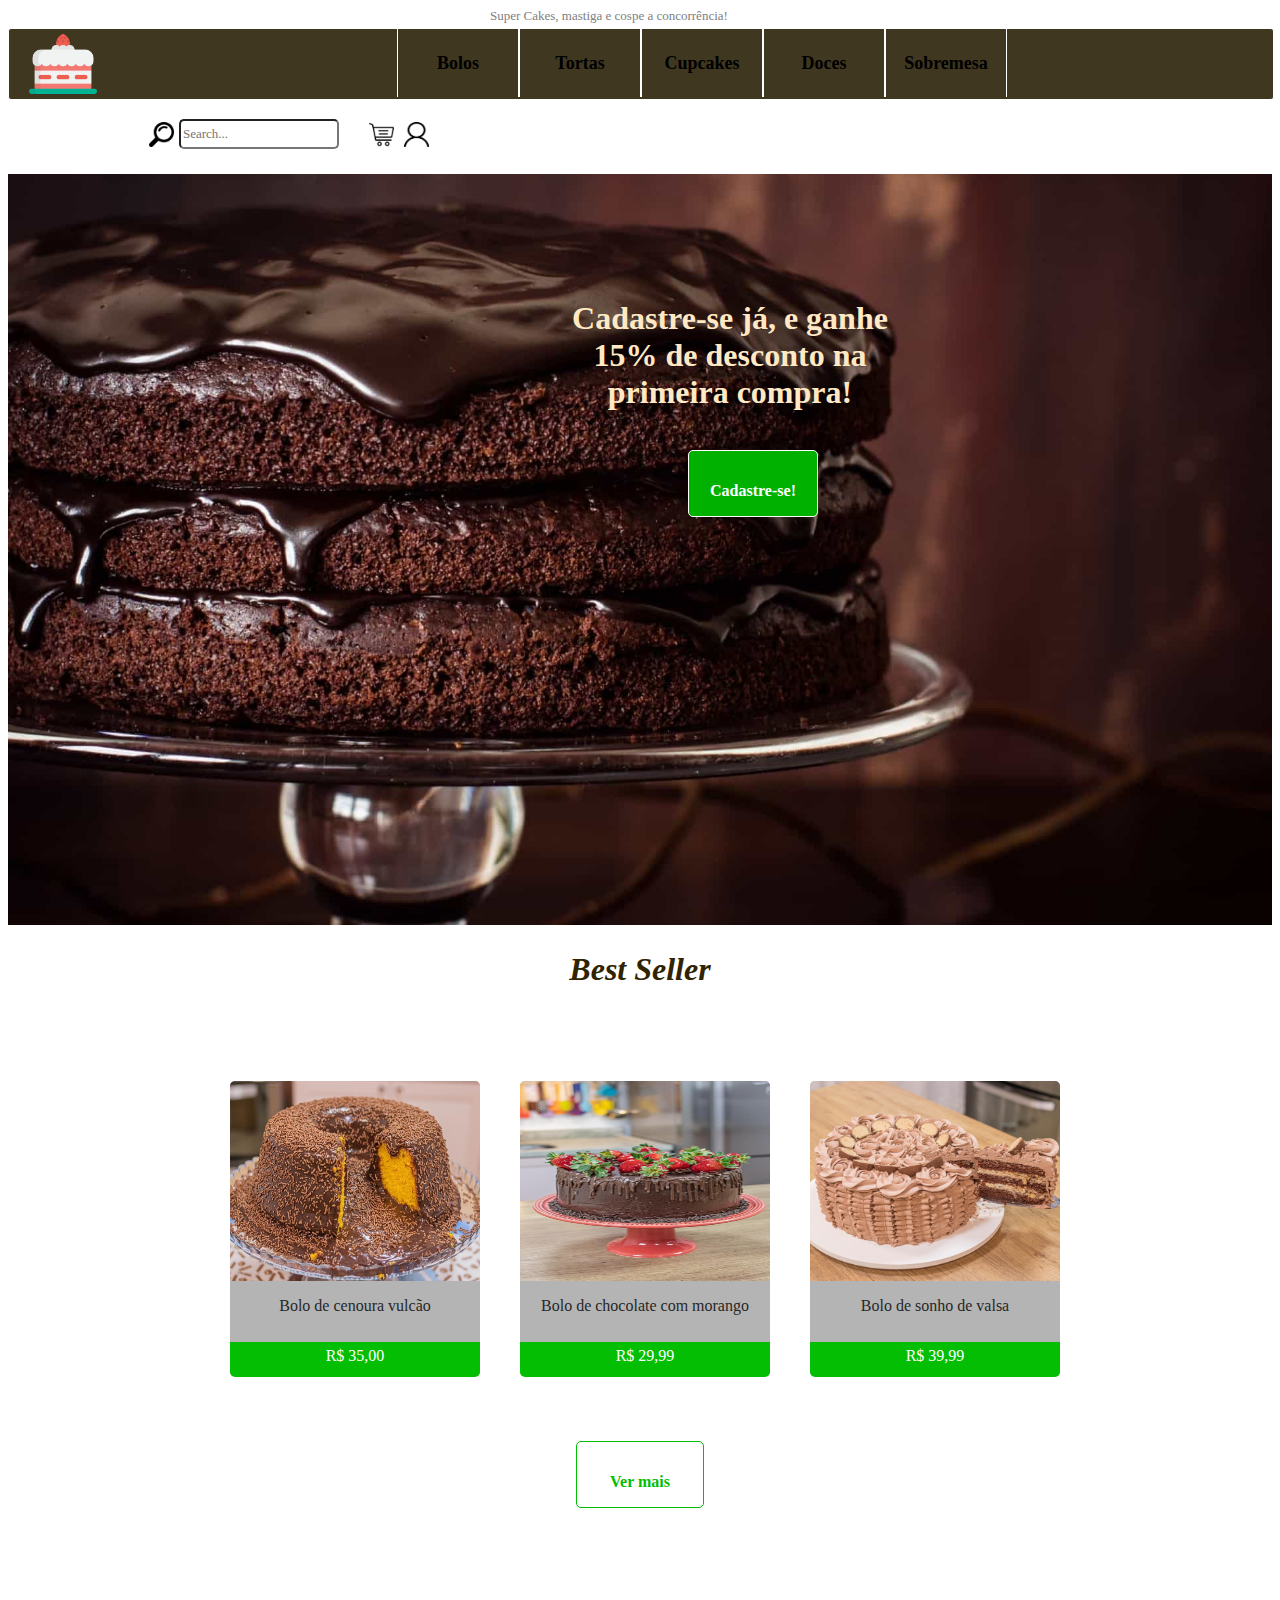
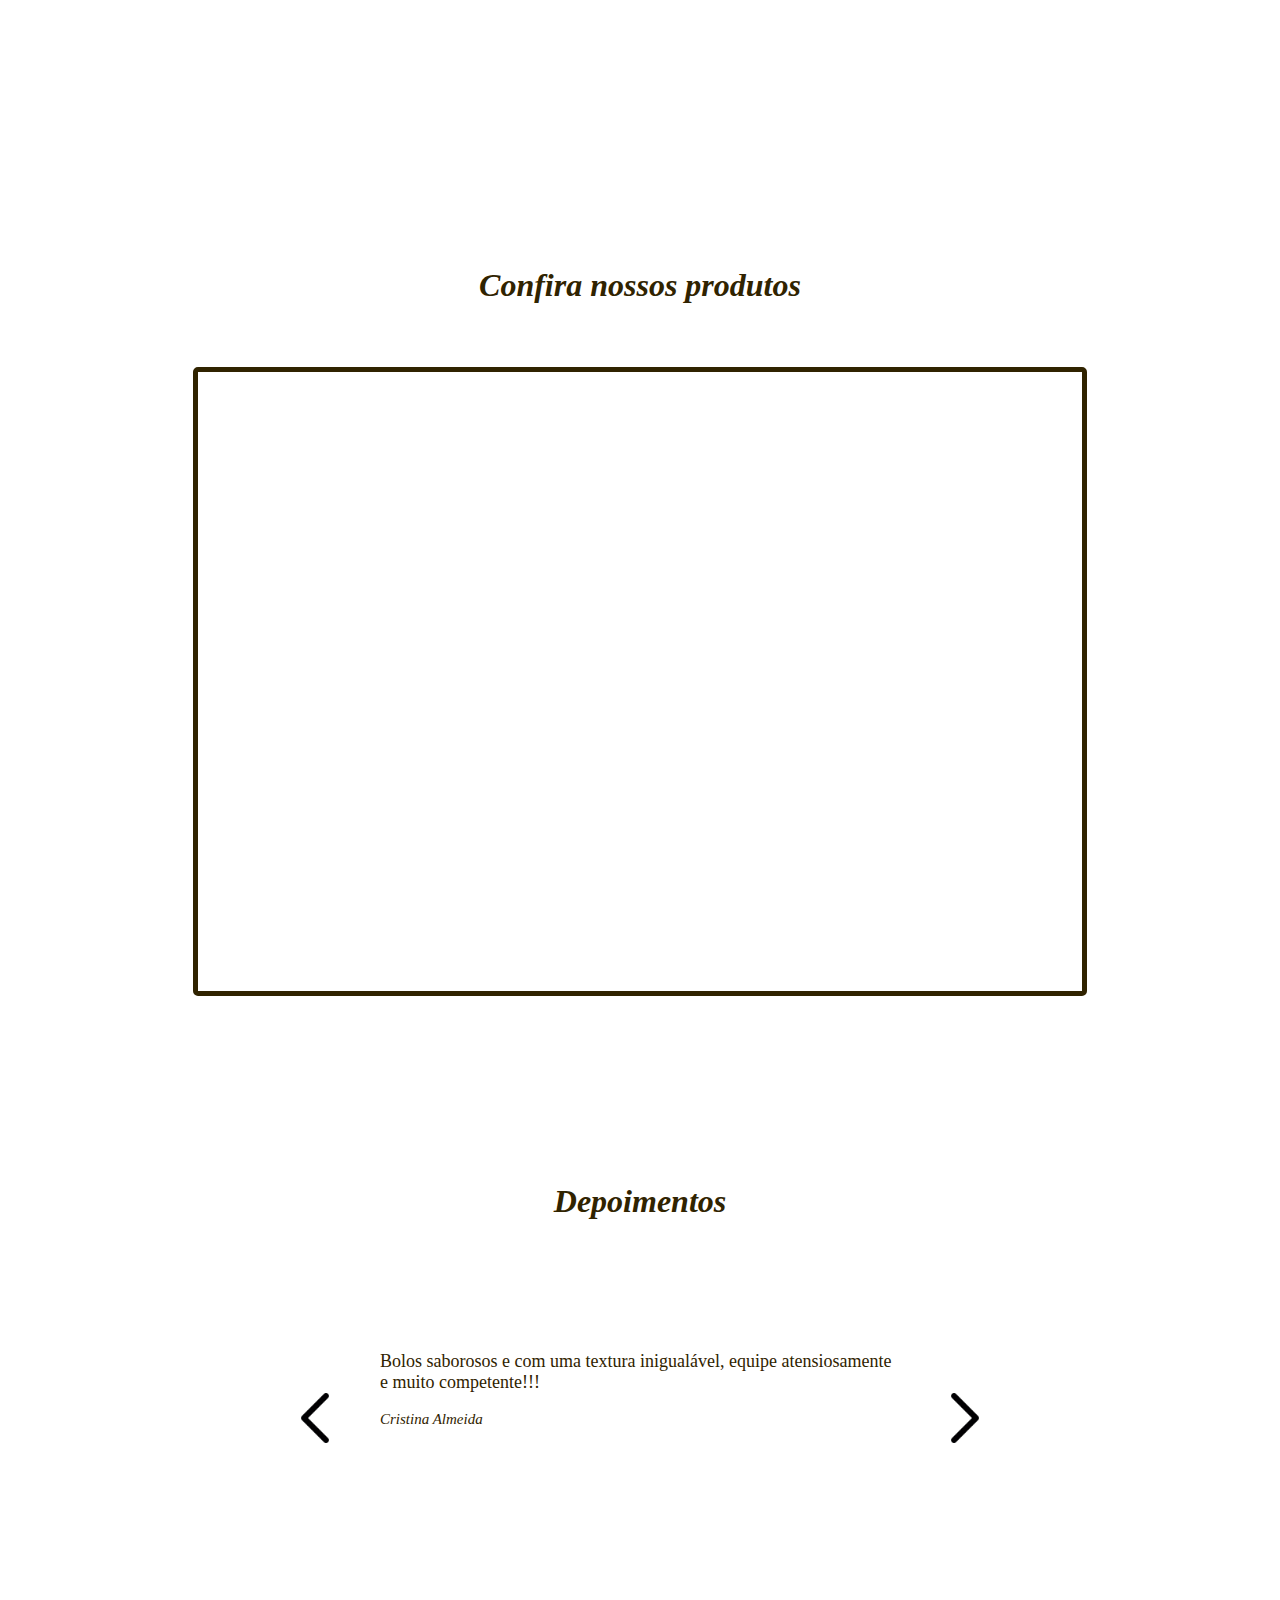
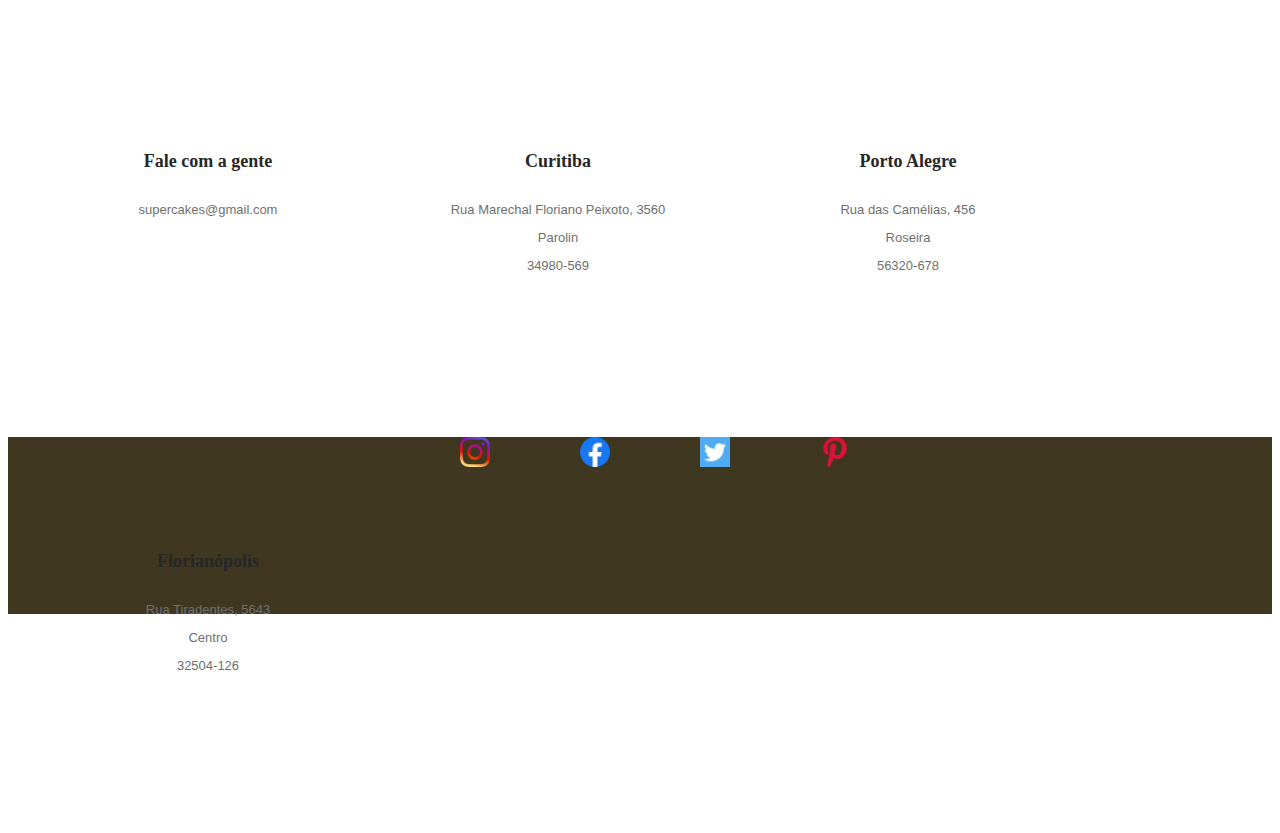
<file: index.html>
<html>

<head>
    <meta charset="utf-8" />
    <title>Super Cakes</title>

    <link rel="stylesheet" href="css/styles.css" />
    <link rel="stylesheet" href="https://stackpath.bootstrapcdn.com/bootstrap/4.1.3/css/bootstrap.min.css" integrity="sha384-MCw98/SFnGE8fJT3GXwEOngsV7Zt27NXFoaoApmYm81iuXoPkFOJwJ8ERdknLPMO" crossorigin="anonymous">
</head>

<body>
    <div class="div-header">Super Cakes, mastiga e cospe a concorrência!</div>
    <div class="div-menu">
        <div class="div-logo">
            <img src="img/icon.png" />
        </div>
        <div class="div-menu-options">
            <div class="div-menu-options-option"><b>Bolos</b></div>
            <div class="div-menu-options-option"><b>Tortas</b></div>
            <div class="div-menu-options-option"><b>Cupcakes</b></div>
            <div class="div-menu-options-option"><b>Doces</b></div>
            <div class="div-menu-options-option"><b>Sobremesa</b></div>
        </div>
        <div class="div-menu-utils">
            <div class="div-menu-utils-search">
                <div class="div-menu-utils-icon">
                    <img src="img/search.png" />
                </div>
                <input class="menu-utils-search-input" type="text" placeholder="Search..." />
            </div>
            <div class="div-menu-utils-icon" onclick="location.href='html/carrinho.html'">
                <img src="img/cart.png" />
            </div>
            <div class="div-menu-utils-icon" onclick="location.href='html/login.html'">
                <img src="img/login.jpg" />
            </div>
        </div>
    </div>
    <div class="div-menu-wallpaper">
        <img src="img/bolos.jpg" />
        <div class="div-menu-wallpaper-message">
            <b>Cadastre-se já, e ganhe 15% de desconto na primeira compra!</b>
        </div>
        <div class="div-menu-wallpaper-button" onclick="location.href='html/cadastro.html'">
            <p><b>Cadastre-se!</b></p>
        </div>
    </div>
    <div class="div-produtos">
        <div class="div-produtos-titulo ">
            <p><b>Best Seller</b></p>
        </div>
        <diV class="div-produtos-list ">
            <div class="div-produtos-list-item ">
                <img src="img/bolocenouravulcao.jpeg " />
                <div class="div-produtos-list-item-title ">
                    <p>Bolo de cenoura vulcão</p>
                </div>
                <div class="div-produtos-list-item-preco ">R$ 35,00</div>
            </div>
            <div class="div-produtos-list-item ">
                <img src="img/chocolateCmorangos.jpeg " />
                <div class="div-produtos-list-item-title ">
                    <p>Bolo de chocolate com morango</p>
                </div>
                <div class="div-produtos-list-item-preco ">R$ 29,99</div>
            </div>
            <div class="div-produtos-list-item ">
                <img src="img/sonhodevalsa.jpeg " />
                <div class="div-produtos-list-item-title ">
                    <p>Bolo de sonho de valsa</p>
                </div>
                <div class="div-produtos-list-item-preco ">R$ 39,99</div>
            </div>
        </diV>
        <div class="div-produtos-mais-op" onclick="location.href='html/produtos.html'">
            <p><b>Ver mais</b></p>
        </div>
    </div>
    <div class="div-video-demo ">
        <div class="div-video-demo-titulo ">
            <p><b>Confira nossos produtos</b></p>
        </div>
        <div class="div-video-demo-video ">
            <iframe width="100% " height="100% " src="https://www.youtube.com/embed/Yv2KFeS2a5E " title="YouTube video player " frameborder="0 " allow="accelerometer; autoplay; clipboard-write; encrypted-media; gyroscope; picture-in-picture " allowfullscreen></iframe>
        </div>
    </div>
    <div class="div-video-demo-titulo ">
        <p><b>Depoimentos</b></p>
    </div>
    <div class="div-depoimentos ">
        <div class="div-depoimentos-card-button-back" onclick="back()">
            <img src="img/next.jpg " />
        </div>
        <div class="div-depoimentos-card" id="divDepoCard">
        </div>
        <div class="div-depoimentos-card-button-next" onclick="next()">
            <img src="img/next.jpg " />
        </div>
    </div>
    <div class="div-contact ">
        <div class="div-contact-card ">
            <div class="div-contact-card-title ">
                <p>Fale com a gente</p>
            </div>
            <div class="div-contact-card-content ">
                <p>supercakes@gmail.com</p>
            </div>
        </div>
        <div class="div-contact-card ">
            <div class="div-contact-card-title ">
                <p>Curitiba</p>
            </div>
            <div class="div-contact-card-content ">
                <p>Rua Marechal Floriano Peixoto, 3560</p>
                <p>Parolin</p>
                <p>34980-569</p>
            </div>
        </div>
        <div class="div-contact-card ">
            <div class="div-contact-card-title ">
                <p>Porto Alegre</p>
            </div>
            <div class="div-contact-card-content ">
                <p>Rua das Camélias, 456</p>
                <p>Roseira</p>
                <p>56320-678</p>
            </div>
        </div>
        <div class="div-contact-card ">
            <div class="div-contact-card-title ">
                <p>Florianópolis</p>
            </div>
            <div class="div-contact-card-content ">
                <p>Rua Tiradentes, 5643</p>
                <p>Centro</p>
                <p>32504-126</p>
            </div>
        </div>
    </div>
    <div class="div-footer ">
        <div class="div-footer-icons ">
            <div class="div-footer-icons-img ">
                <img src="img/insta.png " />
            </div>
            <div class="div-footer-icons-img ">
                <img src="img/face.png " />
            </div>
            <div class="div-footer-icons-img ">
                <img src="img/twitter.png " />
            </div>
            <div class="div-footer-icons-img ">
                <img src="img/pint.png " />
            </div>
        </div>
    </div>
    <script type="text/javascript" src="js/index.js"></script>
</body>

</html>
</file>
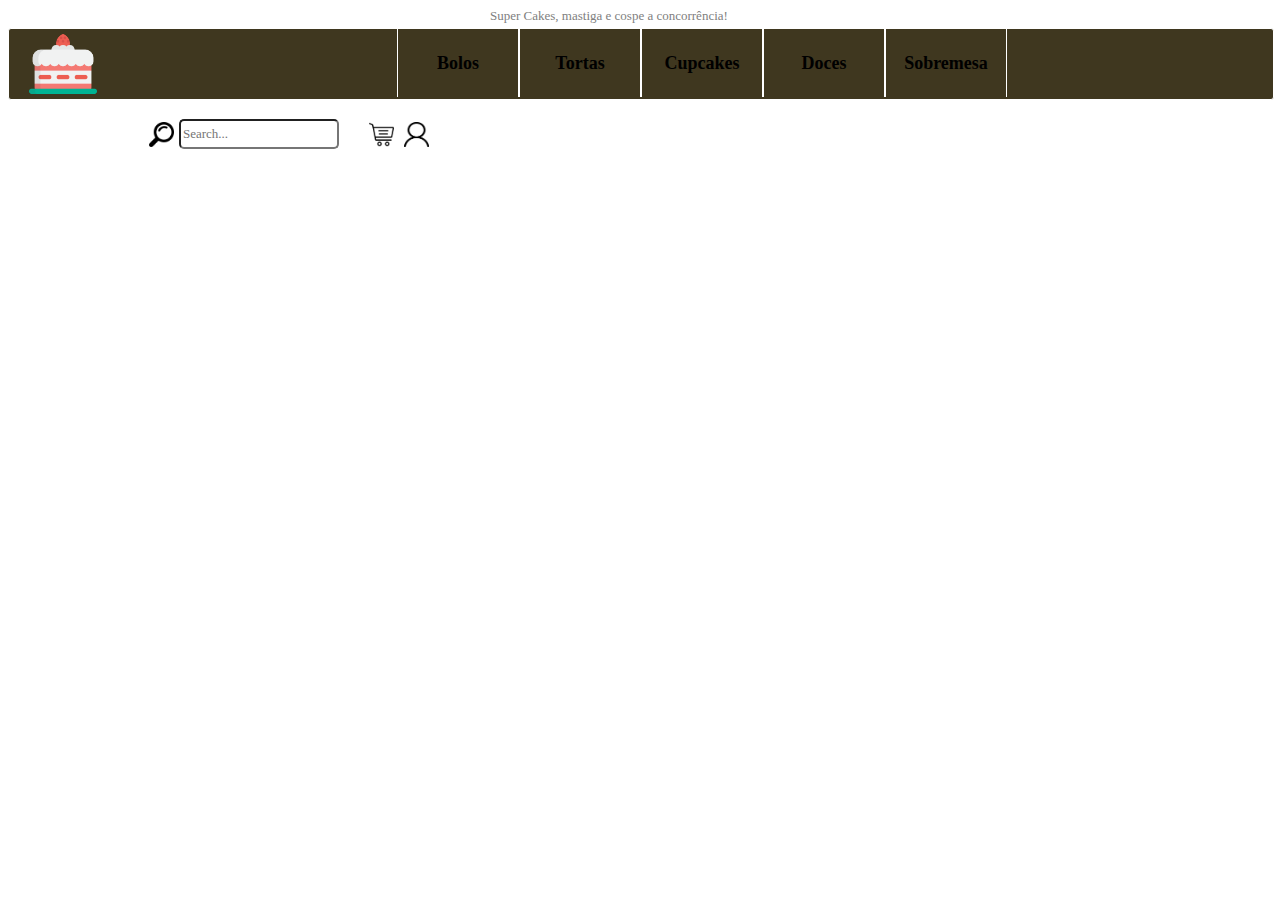
<file: html/carrinho.html>
<htmL>

<head>
    <meta charset="utf-8" />
    <title>Super Cakes - Carrinho</title>

    <link rel="stylesheet" href="../css/styles.css" />
    <link rel="stylesheet" href="https://stackpath.bootstrapcdn.com/bootstrap/4.1.3/css/bootstrap.min.css" integrity="sha384-MCw98/SFnGE8fJT3GXwEOngsV7Zt27NXFoaoApmYm81iuXoPkFOJwJ8ERdknLPMO" crossorigin="anonymous">
</head>

<body>
    <div class="div-header">Super Cakes, mastiga e cospe a concorrência!</div>
    <div class="div-menu">
        <div class="div-logo" onclick="location.href='../index.html'">
            <img src="../img/icon.png" />
        </div>
        <div class="div-menu-options">
            <div class="div-menu-options-option"><b>Bolos</b></div>
            <div class="div-menu-options-option"><b>Tortas</b></div>
            <div class="div-menu-options-option"><b>Cupcakes</b></div>
            <div class="div-menu-options-option"><b>Doces</b></div>
            <div class="div-menu-options-option"><b>Sobremesa</b></div>
        </div>
        <div class="div-menu-utils">
            <div class="div-menu-utils-search">
                <div class="div-menu-utils-icon">
                    <img src="../img/search.png" />
                </div>
                <input class="menu-utils-search-input" type="text" placeholder="Search..." />
            </div>
            <div class="div-menu-utils-icon" onclick="location.href='carrinho.html'">
                <img src="../img/cart.png" />
            </div>
            <div class="div-menu-utils-icon" onclick="location.href='login.html'">
                <img src="../img/login.jpg" />
            </div>
        </div>
    </div>
    <div class="div-cart-root" id="divCartRoot">
    </div>
    <script type="text/javascript" src="../js/cart.js"></script>
</body>

</htmL>
</file>
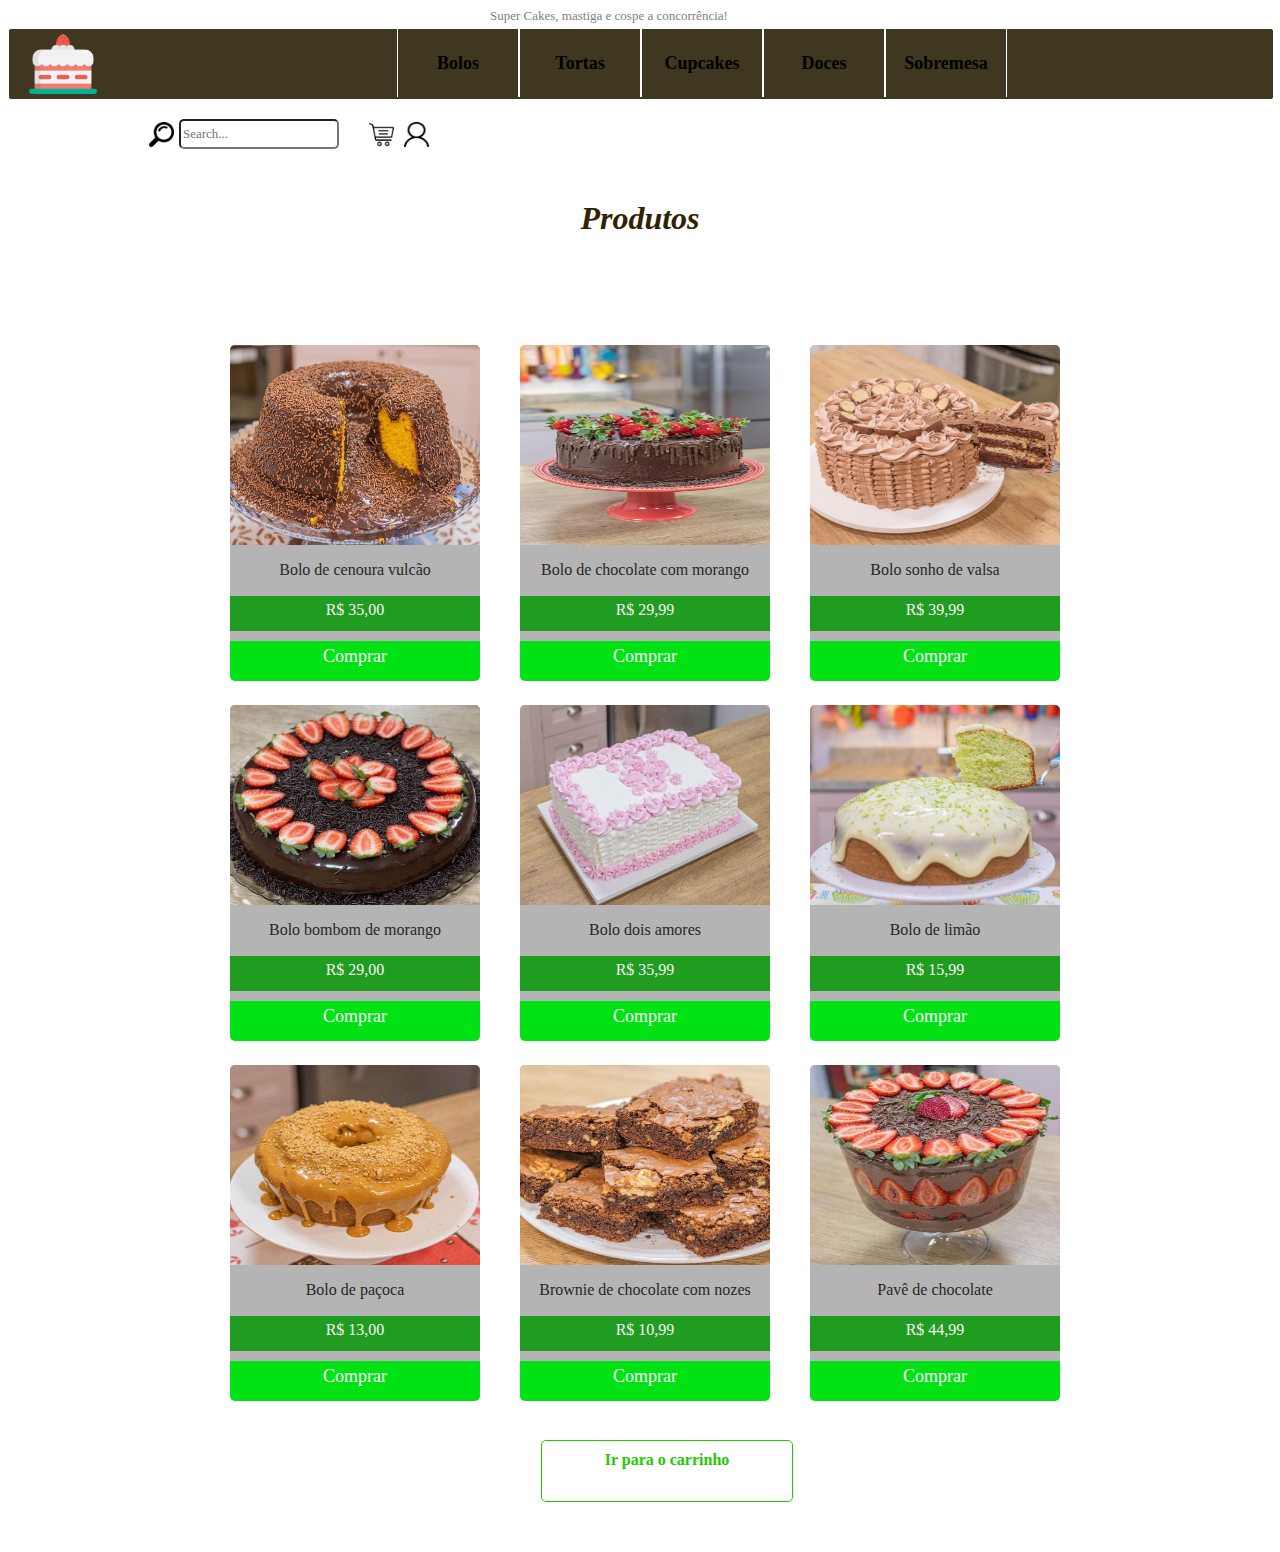
<file: html/produtos.html>
<html>

<head>
    <meta charset="utf-8" />
    <title>Super Cakes - Produtos</title>

    <link rel="stylesheet" href="../css/styles.css" />
    <link rel="stylesheet" href="https://stackpath.bootstrapcdn.com/bootstrap/4.1.3/css/bootstrap.min.css" integrity="sha384-MCw98/SFnGE8fJT3GXwEOngsV7Zt27NXFoaoApmYm81iuXoPkFOJwJ8ERdknLPMO" crossorigin="anonymous">

</head>

<body>
    <div class="div-header">Super Cakes, mastiga e cospe a concorrência!</div>
    <div class="div-menu">
        <div class="div-logo" onclick="location.href='../index.html'">
            <img src="../img/icon.png" />
        </div>
        <div class="div-menu-options">
            <div class="div-menu-options-option"><b>Bolos</b></div>
            <div class="div-menu-options-option"><b>Tortas</b></div>
            <div class="div-menu-options-option"><b>Cupcakes</b></div>
            <div class="div-menu-options-option"><b>Doces</b></div>
            <div class="div-menu-options-option"><b>Sobremesa</b></div>
        </div>
        <div class="div-menu-utils">
            <div class="div-menu-utils-search">
                <div class="div-menu-utils-icon">
                    <img src="../img/search.png" />
                </div>
                <input class="menu-utils-search-input" type="text" placeholder="Search..." />
            </div>
            <div class="div-menu-utils-icon" onclick="location.href='carrinho.html'">
                <img src="../img/cart.png" />
            </div>
            <div class="div-menu-utils-icon" onclick="location.href='login.html'">
                <img src="../img/login.jpg" />
            </div>
        </div>
    </div>
    <div class="div-produtos-root">
        <div class="div-produtos" id="divProducts">
        </div>
    </div>
    <script type="text/javascript" src="../js/produtos.js"></script>
</body>

</html>
</file>
<file: css/styles.css>
.div-header {
    width: 300px;
    height: 20px;
    font-size: small;
    color: gray;
    margin: 0 auto;
}

.div-menu {
    width: 100%;
    height: 70px;
    background-color: rgb(63, 55, 31);
    border: solid 1px;
    border-color: white;
    border-radius: 3px;
}

.div-logo img {
    width: 68px;
    height: 68px;
    margin-left: 20px;
    margin-top: 1px;
    float: left;
}

.div-logo:hover {
    cursor: pointer;
}

.div-menu-options {
    width: 610px;
    height: 70px;
    float: left;
    margin-left: 300px;
}

.div-menu-options-option {
    width: 120px;
    height: 68px;
    float: left;
    background-color: rgb(63, 55, 31);
    color: black;
    font-size: large;
    border-left: solid 1px;
    border-right: solid 1px;
    border-color: white;
    display: flex;
    justify-content: center;
    align-items: center;
    font-family: Georgia, 'Times New Roman', Times, serif;
}

.div-menu-options-option:hover {
    cursor: pointer;
    background-color: rgb(48, 35, 0);
    color: white
}

.div-menu-utils {
    width: 350px;
    height: 70px;
    margin-left: 100px;
    float: left;
    display: flex;
    justify-content: center;
    align-items: center;
}

.div-menu-utils-search {
    width: 180px;
    height: 70px;
    float: left;
    display: flex;
    align-items: center;
    margin-right: 40px;
}

.div-menu-utils-search-icon img {
    width: 20px;
    height: 20px;
}

.menu-utils-search-input {
    width: 160px;
    height: 30px;
    border-radius: 5px;
    margin-left: 5px;
    font-family: Georgia, 'Times New Roman', Times, serif;
    font-size: small;
}

.div-menu-utils-icon img {
    width: 25px;
    height: 25px;
    margin-left: 10px;
}

.div-menu-utils-icon:hover {
    cursor: pointer;
}

.div-menu-wallpaper {
    width: 100%;
    height: 85%;
}

.div-menu-wallpaper img {
    width: 100%;
    height: 100%;
    margin-top: 5px;
    position: relative;
}

.div-menu-wallpaper-message {
    width: 30%;
    height: 200px;
    color: #ffe9c4;
    font-size: xx-large;
    text-align: center;
    position: absolute;
    top: 300px;
    margin-left: 530px;
    font-family: Georgia, 'Times New Roman', Times, serif;
}

.div-menu-wallpaper-button {
    width: 10%;
    height: auto;
    background-color: rgb(0, 177, 0);
    font-size: medium;
    font-family: Georgia, 'Times New Roman', Times, serif;
    border: solid 1px;
    border-radius: 5px;
    border-color: white;
    position: absolute;
    top: 450px;
    margin-left: 680px;
    color: white;
    text-align: center;
    padding-top: 15px;
}

.div-menu-wallpaper-button:hover {
    cursor: pointer;
    background-color: rgb(0, 255, 0);
    border-color: black;
}

.div-produtos {
    width: 100%;
    height: 100%;
    margin-top: 100px;
}

.div-produtos-titulo {
    width: 200px;
    height: 50px;
    margin: 0 auto;
    font-family: Georgia, 'Times New Roman', Times, serif;
    text-align: center;
    font-size: xx-large;
    color: rgb(48, 35, 0);
    font-style: italic;
}

.div-produtos-list {
    width: 900px;
    height: 280px;
    margin: 0 auto;
    margin-top: 80px;
}

.div-produtos-list-item {
    width: 250px;
    height: 280px;
    margin: 0 auto;
    float: left;
    margin-left: 40px;
    background-color: rgb(180, 180, 180);
    border-top-left-radius: 5px;
    border-top-right-radius: 5px;
    border-bottom-left-radius: 5px;
    border-bottom-right-radius: 5px;
}

.div-produtos-list-item img {
    width: 250px;
    height: 200px;
    border-top-left-radius: 5px;
    border-top-right-radius: 5px;
}

.div-produtos-list-item-title {
    width: 250px;
    height: 30px;
    margin-top: 5px;
    text-align: center;
    color: rgb(39, 39, 39);
    font-size: medium;
}

.div-produtos-list-item-preco {
    width: 250px;
    height: 30px;
    margin-top: 15px;
    background-color: rgb(3, 190, 3);
    color: white;
    font-size: medium;
    text-align: center;
    vertical-align: middle;
    padding-top: 5px;
    border-bottom-left-radius: 5px;
    border-bottom-right-radius: 5px;
}

.div-produtos-mais-op {
    width: 10%;
    height: auto;
    margin: 0 auto;
    background-color: white;
    text-align: center;
    font-size: medium;
    font-family: Georgia, 'Times New Roman', Times, serif;
    border: solid 1px;
    border-radius: 5px;
    border-color: rgb(3, 190, 3);
    color: rgb(3, 190, 3);
    margin-top: 80px;
    padding-top: 15px;
}

.div-produtos-mais-op:hover {
    cursor: pointer;
    background-color: rgb(3, 190, 3);
    color: white;
}

.div-video-demo {
    width: 100%;
    height: 100%;
}

.div-video-demo-titulo {
    width: 600px;
    height: 50px;
    margin: 0 auto;
    font-family: Georgia, 'Times New Roman', Times, serif;
    text-align: center;
    font-size: xx-large;
    color: rgb(48, 35, 0);
    font-style: italic;
}

.div-video-demo-video {
    width: 70%;
    height: 70%;
    margin: 0 auto;
    margin-top: 50px;
    border: solid 5px;
    border-radius: 5px;
    border-color: rgb(48, 35, 0);
}

.div-depoimentos {
    width: 700px;
    height: 200px;
    margin: 100px auto;
}

.div-depoimentos-card {
    width: 600px;
    height: 200px;
    color: rgb(48, 35, 0);
    font-size: large;
    font-family: Georgia, 'Times New Roman', Times, serif;
    float: left;
}

.div-depoimentos-card-button-back img {
    width: 50px;
    height: 50px;
    margin-top: 60px;
    float: left;
    -moz-transform: scaleX(-1);
    -o-transform: scaleX(-1);
    -webkit-transform: scaleX(-1);
    transform: scaleX(-1);
}

.div-depoimentos-card-button-next img {
    width: 50px;
    height: 50px;
    float: left;
    margin-top: 60px;
}

.div-depoimentos-card-button-back:hover {
    cursor: pointer;
}

.div-depoimentos-card-button-next:hover {
    cursor: pointer;
}

.div-contact {
    width: 100%;
    height: 40%;
}

.div-contact-card {
    width: 300px;
    height: 300px;
    margin-left: 50px;
    float: left;
    margin-top: 100px;
}

.div-contact-card-title {
    margin: 0 auto;
    text-align: center;
    color: rgb(39, 39, 39);
    font-size: large;
    font-family: Georgia, 'Times New Roman', Times, serif;
    font-weight: bolder;
}

.div-contact-card-content {
    margin-top: 30px;
    color: rgb(112, 112, 112);
    text-align: center;
    font-size: small;
    font-family: 'Trebuchet MS', 'Lucida Sans Unicode', 'Lucida Grande', 'Lucida Sans', Arial, sans-serif;
}

.div-footer {
    width: 100%;
    height: 20%;
    background-color: rgb(63, 55, 31);
    margin: 0 auto;
}

.div-footer-icons {
    width: 500px;
    height: 50px;
    margin: 50px auto;
}

.div-footer-icons-img {
    width: 50px;
    height: 50px;
    margin-left: 70px;
    float: left;
}

.div-footer-icons-img img {
    width: 30px;
    height: 30px;
}

.div-footer-icons-img img:hover {
    cursor: pointer;
}

.div-login-root {
    width: 100%;
    height: 100%;
}

.div-login-root img {
    width: 100%;
    height: 100%;
}

.div-login {
    width: 500px;
    height: 550px;
    background-color: rgb(86, 89, 90);
    position: absolute;
    top: 100px;
    left: 530px;
    border: solid 1px;
    border-radius: 5px;
    border-color: whitesmoke;
    align-items: center;
    color: whitesmoke;
}

.div-login-form {
    margin: 50px;
}

.div-login-form img {
    width: 50px;
    height: 50px;
    margin-left: 180px;
}

.btn {
    margin-top: 10px;
}

.div-signup-root {
    width: 100%;
    height: 100%;
}

.div-signup-root img {
    width: 100%;
    height: 100%;
}

.div-signup {
    width: 700px;
    height: 500px;
    background-color: rgb(86, 89, 90);
    position: absolute;
    top: 100px;
    left: 430px;
    border: solid 1px;
    border-radius: 5px;
    border-color: whitesmoke;
    align-items: center;
    color: whitesmoke;
}

.div-signup-form {
    width: 95%;
    height: 90%;
    margin: 10px auto;
}

.div-signup-title {
    margin-top: 10px;
    text-align: center;
    margin-bottom: 40px;
}

.div-form-row {
    margin: 30px;
}

.div-form-btn {
    width: 90%;
    height: 50px;
    margin: 0 auto;
}

.div-produtos-root {
    width: 90%;
    height: 90%;
    margin: 0 auto;
}

.div-produtos-list-produto {
    width: 250px;
    height: 310px;
    margin: 15px auto;
    float: left;
    margin-left: 40px;
    background-color: rgb(180, 180, 180);
    border-top-left-radius: 5px;
    border-top-right-radius: 5px;
    border-bottom-left-radius: 5px;
    border-bottom-right-radius: 5px;
}

.div-produtos-list-produto img {
    width: 250px;
    height: 200px;
    border-top-left-radius: 5px;
    border-top-right-radius: 5px;
}

.div-produtos-list-produto-preco {
    width: auto;
    height: 30px;
    margin-top: 5px;
    background-color: rgb(32, 156, 32);
    color: whitesmoke;
    font-size: medium;
    text-align: center;
    vertical-align: middle;
    padding-top: 5px;
}

.div-produtos-list-produto-comprar {
    width: 250px;
    height: 35px;
    margin-top: 10px;
    border-bottom-left-radius: 5px;
    border-bottom-right-radius: 5px;
    background-color: rgb(0, 226, 19);
    color: white;
    text-align: center;
    padding-top: 5px;
    font-size: large;
    font-family: Georgia, 'Times New Roman', Times, serif;
}

.div-produtos-list-produto-comprar:hover {
    cursor: pointer;
    background-color: rgb(0, 255, 21);
}

.div-cart-card-root {
    width: 70%;
    height: 150px;
    border-top: solid 1px;
    border-bottom: solid 1px;
    border-color: rgb(0, 0, 0);
    margin: 50px auto;
}

.div-cart-img img {
    width: 140px;
    height: 140px;
    margin: 4px 4px;
    float: left;
    border-radius: 3px;
}

.div-cart-info {
    width: 700px;
    height: 100px;
    margin: 22px;
    float: left;
}

.div-cart-info-title {
    width: fit-content;
    height: 20px;
    font-weight: bolder;
    font-size: medium;
    margin: 0 10px;
    font-style: italic;
}

.div-cart-info-content {
    width: fit-content;
    height: 20px;
    font-size: small;
    margin: 15px 15px;
}

.div-total-root {
    width: 300px;
    height: 100px;
    margin-left: 65%;
    margin-top: 50px;
    border-color: black;
    border-top: solid 2px;
    border-bottom: solid 2px;
}

.div-total-content {
    width: fit-content;
    height: 50px;
    margin-top: 35px;
    margin-left: 30px;
    font-weight: bolder;
    float: left;
}

.div-total-price {
    width: fit-content;
    height: 50px;
    float: left;
    margin-top: 32px;
    margin-left: 100px;
    color: rgb(4, 196, 4);
    font-size: large;
    font-family: 'Lucida Sans', 'Lucida Sans Regular', 'Lucida Grande', 'Lucida Sans Unicode', Geneva, Verdana, sans-serif
}

.div-cart-buttons {
    width: 300px;
    height: 50px;
    margin-left: 0;
    margin-top: 50px;
    margin-bottom: 200px;
    float: left;
}

.div-cart-button-finalize {
    width: 140px;
    height: 50px;
    float: left;
    background-color: rgb(34, 202, 0);
    color: white;
    border-radius: 5px;
    border: solid 1px;
    border-color: rgb(34, 202, 0);
    text-align: center;
    font-weight: bolder;
    padding: 10px;
    margin-left: 10px;
}

.div-cart-button-finalize:hover {
    background-color: rgb(60, 255, 0);
    cursor: pointer;
}

.div-cart-button-continue {
    width: 140px;
    height: 50px;
    float: left;
    color: rgb(34, 202, 0);
    border-color: rgb(34, 202, 0);
    background-color: white;
    border-radius: 5px;
    border: solid 1px;
    text-align: center;
    font-weight: bolder;
}

.div-cart-button-continue:hover {
    cursor: pointer;
    background-color: rgb(3, 190, 3);
    color: white;
}

.div-button-cart {
    width: 250px;
    height: 50px;
    color: rgb(34, 202, 0);
    border-color: rgb(34, 202, 0);
    background-color: white;
    border-radius: 5px;
    border: solid 1px;
    text-align: center;
    font-weight: bolder;
    float: left;
    margin-left: 41.3%;
    margin-top: 50px;
    margin-bottom: 50px;
    padding-top: 10px;
}

.div-button-cart:hover {
    cursor: pointer;
    background-color: rgb(3, 190, 3);
    color: white;
}
</file>
